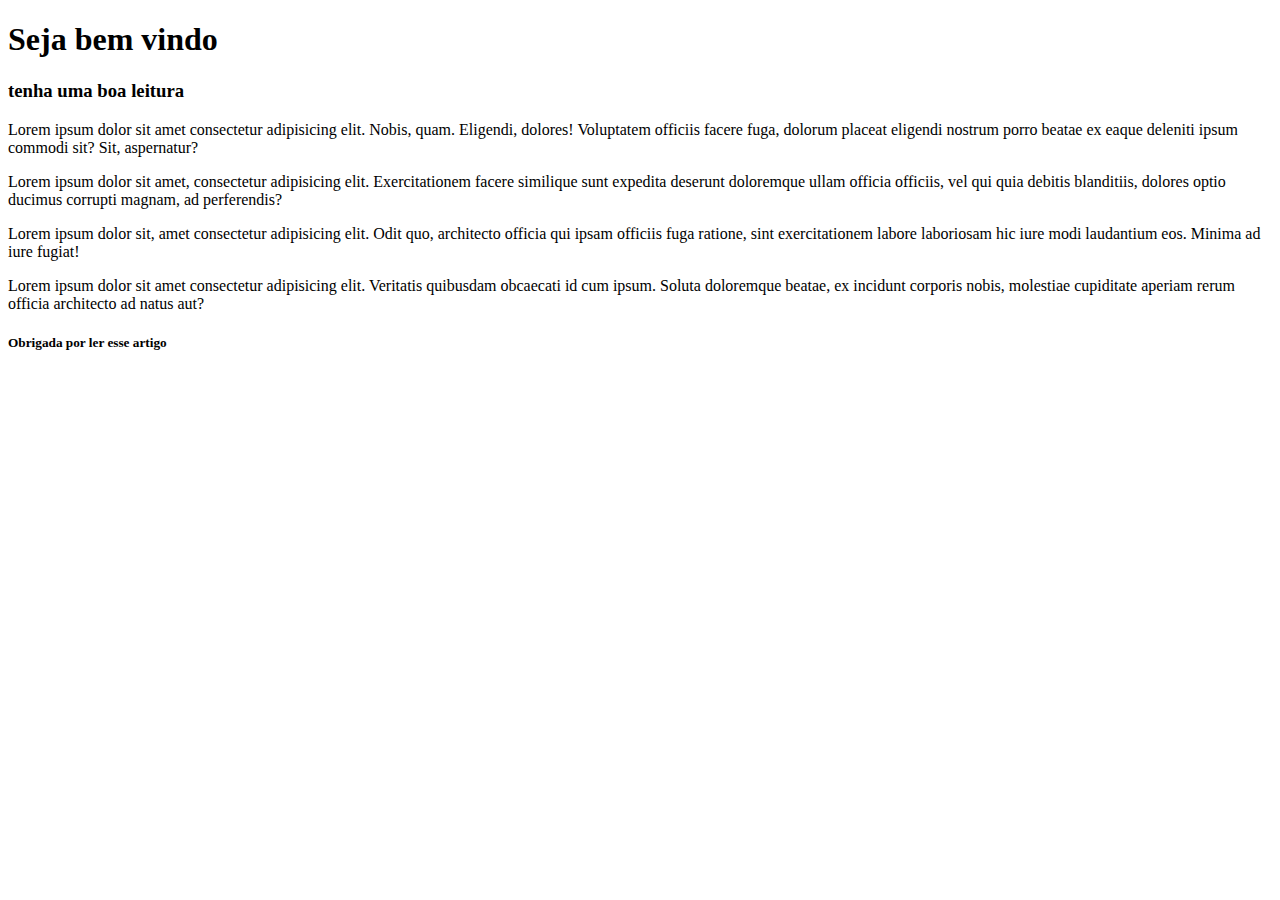
<file: 1- HTML/AULA 3/index.html>
<!DOCTYPE html>
<hmtl>
    <head>
        <title>Aula - Indentação</title>
    </head>
    <body>
        <section>
            <header>
                <h1>Seja bem vindo</h1>
                <h3>tenha uma boa leitura</h3>
            </header>
                <article>
                     <p>Lorem ipsum dolor sit amet consectetur adipisicing elit. Nobis, quam. Eligendi, dolores! Voluptatem officiis facere fuga, dolorum placeat eligendi nostrum porro beatae ex eaque deleniti ipsum commodi sit? Sit, aspernatur?
                     </p>
                     <p>Lorem ipsum dolor sit amet, consectetur adipisicing elit. Exercitationem facere similique sunt expedita deserunt doloremque ullam officia officiis, vel qui quia debitis blanditiis, dolores optio ducimus corrupti magnam, ad perferendis?

                     </p>
                     <p> Lorem ipsum dolor sit, amet consectetur adipisicing elit. Odit quo, architecto officia qui ipsam officiis fuga ratione, sint exercitationem labore laboriosam hic iure modi laudantium eos. Minima ad iure fugiat!

                     </p>
                     <p> Lorem ipsum dolor sit amet consectetur adipisicing elit. Veritatis quibusdam obcaecati id cum ipsum. Soluta doloremque beatae, ex incidunt corporis nobis, molestiae cupiditate aperiam rerum officia architecto ad natus aut?
                     </p>
                </article>
             <footer>
                <h5>Obrigada por ler esse artigo</h5>
            </footer>
        </section>
    </body>
</hmtl>
</file>
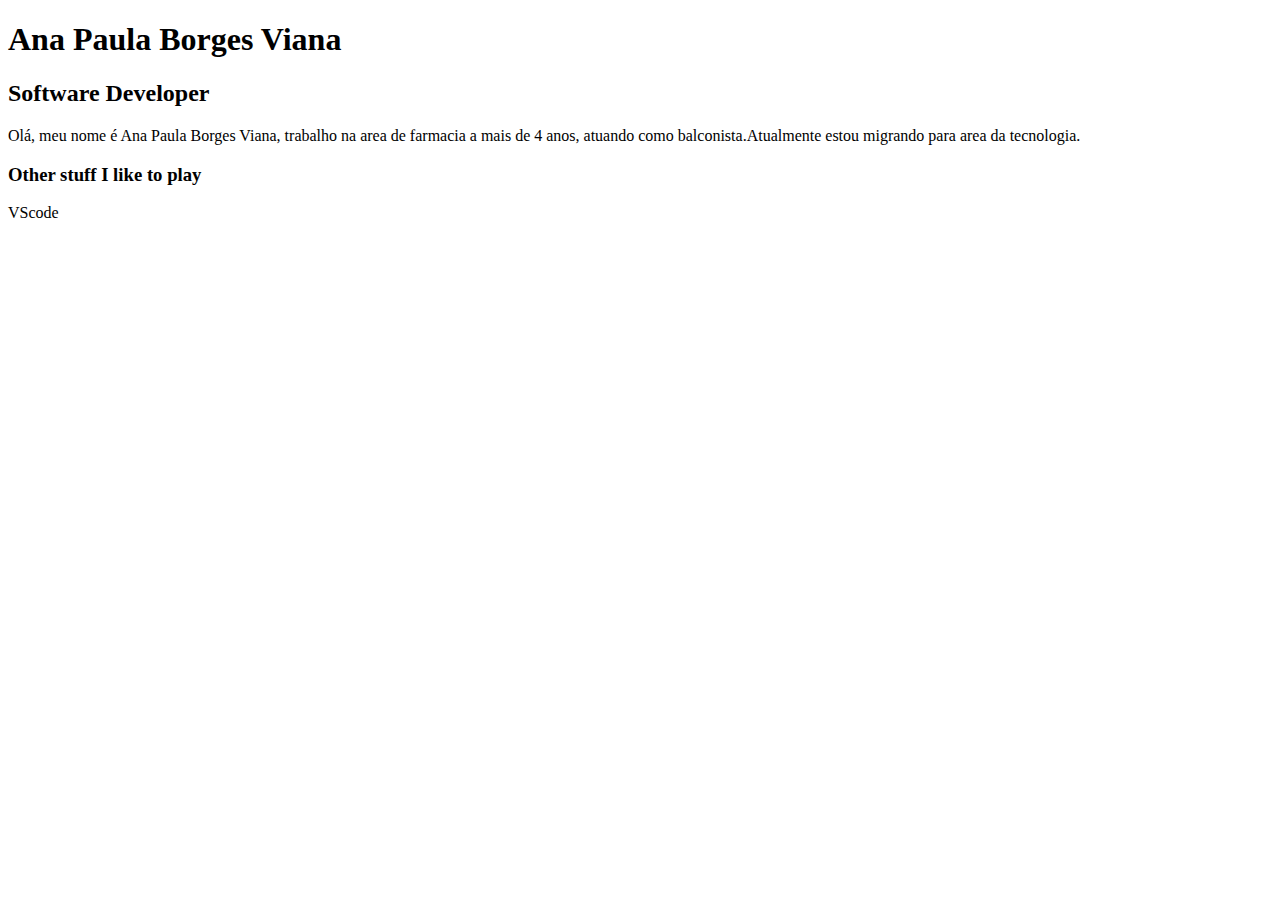
<file: 1- HTML/AULA 4/index.html>
<!DOCTYPE html>
<html lang="pt">
<head>
    <meta charset="UTF-8">
    <meta name="viewport" content="width=device-width, initial-scale=1.0">
    <title>Ana Paula Borges Viana</title>
</head>
<body>
    <h1>Ana Paula Borges Viana</h1>
    <h2>Software Developer</h2>
    <p>Olá, meu nome é Ana Paula Borges Viana, trabalho na area de farmacia a mais de 4 anos, atuando como balconista.Atualmente estou migrando para area da tecnologia.
    </p>
    <h3>Other stuff I like to play</h3>
    <p>VScode</p>

</body>
</html>
</file>
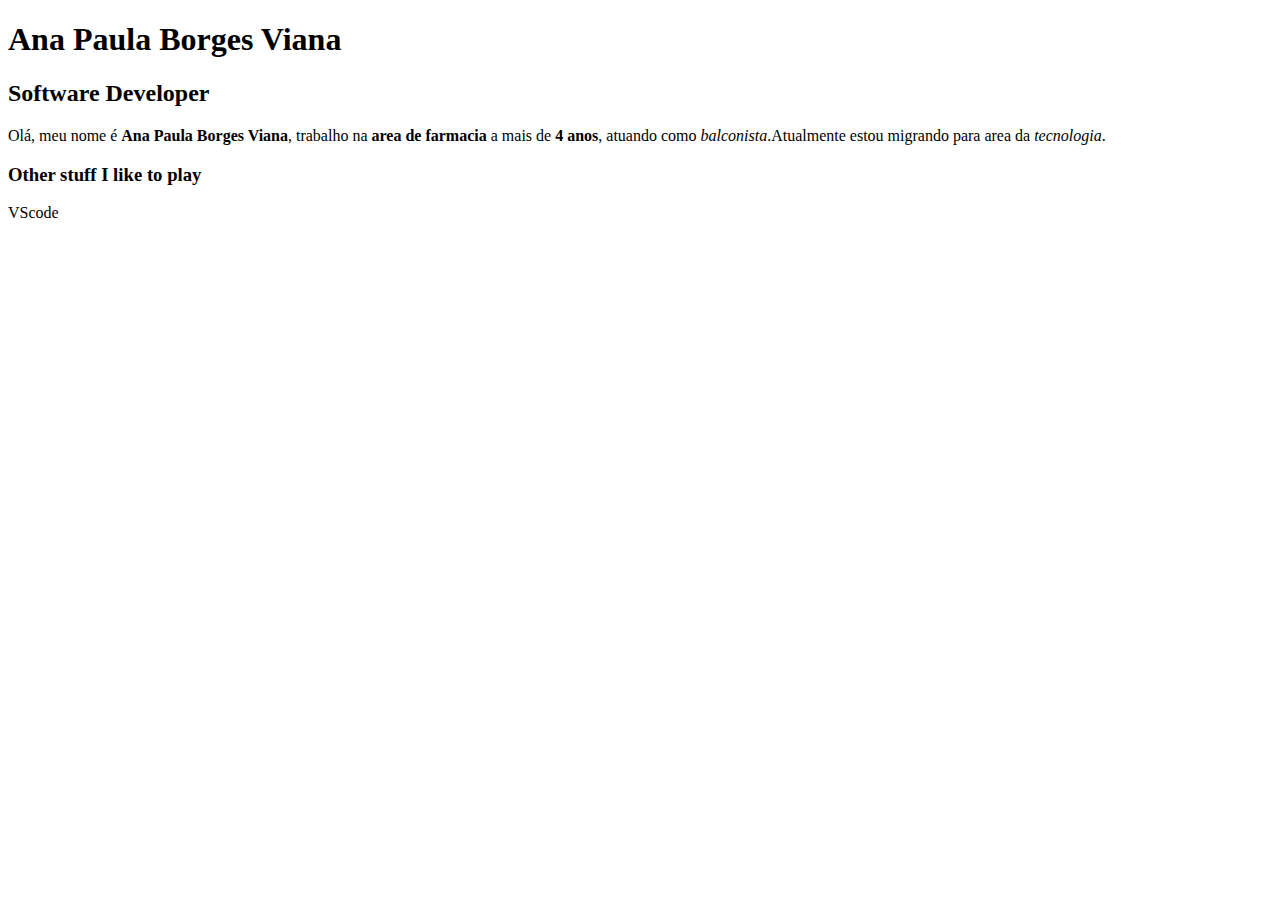
<file: 1- HTML/AULA 5/index.html>
<!DOCTYPE html>
<html lang="pt">
<head>
    <meta charset="UTF-8">
    <meta name="viewport" content="width=device-width, initial-scale=1.0">
    <title>Ana Paula Borges Viana</title>
</head>
<body>
    <h1>Ana Paula Borges Viana</h1>
    <h2>Software Developer</h2>
    <p>Olá, meu nome é <strong>Ana Paula Borges Viana</strong>, trabalho na <strong>area de farmacia</strong> a mais de <b>4 anos</b>, atuando como <i>balconista</i>.Atualmente estou migrando para area da <em>tecnologia</em>.
    </p>
    <h3>Other stuff I like to play</h3>
    <p>VScode</p>

</body>
</html>
</file>
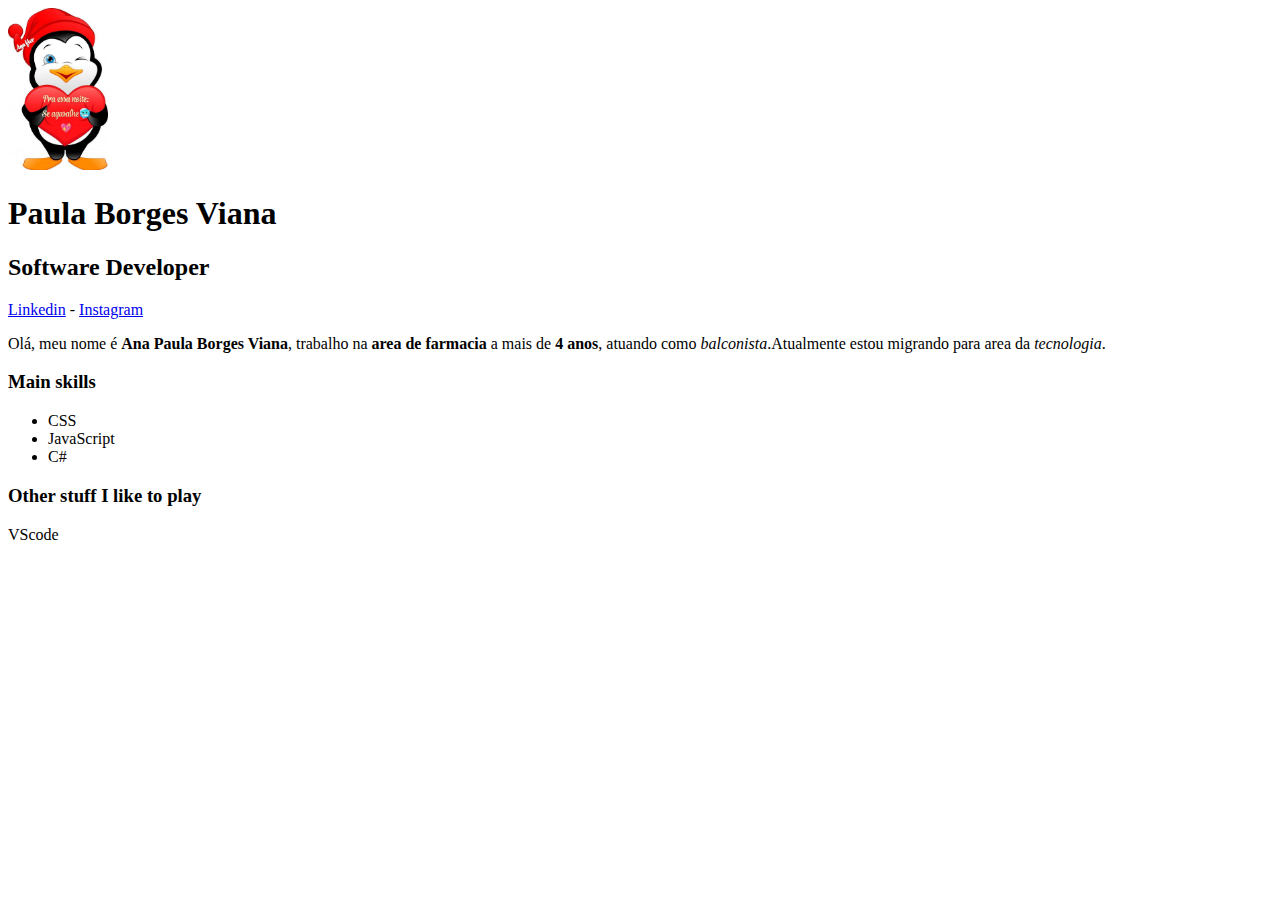
<file: 1- HTML/AULA 6/index.html>
<!DOCTYPE html>
<html lang="pt">
<head>
    <meta charset="UTF-8">
    <meta name="viewport" content="width=device-width, initial-scale=1.0">
    <title>Ana Paula Borges Viana</title>
</head>
<body>

<img src="IMG-20220519-WA0240.jpg" width="100" alt="Foto: Penguim">

<h1> Paula Borges Viana</h1>
<h2>Software Developer</h2>

<a href="http://www.linkedin.com" target="_blank">Linkedin</a>
    -
 <a href="http://www.instagram.com" target="blank">Instagram</a>
            
 <p>Olá, meu nome é <strong>Ana Paula Borges Viana</strong>, trabalho na <strong>area de farmacia</strong> a mais de <b>4 anos</b>, atuando como <i>balconista</i>.Atualmente estou migrando para area da <em>tecnologia</em>.
 </p>

 <h3>Main skills</h3>
 <ul>
    <li>CSS</li>
    <li>JavaScript</li>
    <li>C#</li>
    
 </ul>

 <h3>Other stuff I like to play</h3>
 <p>VScode</p>

</body>
</html>
</file>
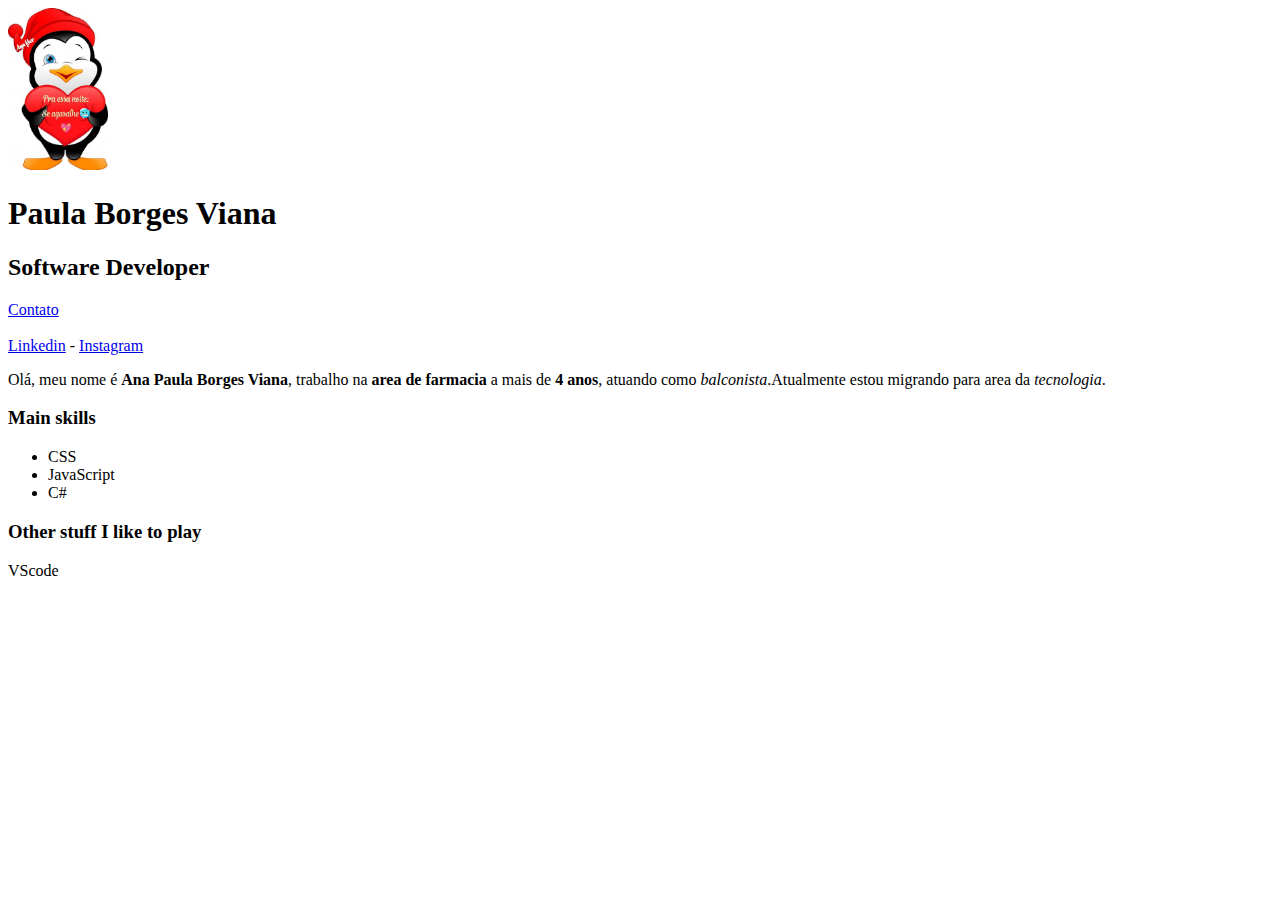
<file: 1- HTML/AULA 7/index.html>
<!DOCTYPE html>
<html lang="pt">
<head>
    <meta charset="UTF-8">
    <meta name="viewport" content="width=device-width, initial-scale=1.0">
    <title>Ana Paula Borges Viana</title>
</head>
<body>

<img src="IMG-20220519-WA0240.jpg" width="100" alt="Foto: Penguim">

<h1> Paula Borges Viana</h1>
<h2>Software Developer</h2>

<a href="contato.html">Contato</a>

<br></br>

<a href="http://www.linkedin.com" target="_blank">Linkedin</a>
    -
 <a href="http://www.instagram.com" target="blank">Instagram</a>
            
 <p>Olá, meu nome é <strong>Ana Paula Borges Viana</strong>, trabalho na <strong>area de farmacia</strong> a mais de <b>4 anos</b>, atuando como <i>balconista</i>.Atualmente estou migrando para area da <em>tecnologia</em>.
 </p>

 <h3>Main skills</h3>
 <ul>
    <li>CSS</li>
    <li>JavaScript</li>
    <li>C#</li>
    
 </ul>

 <h3>Other stuff I like to play</h3>
 <p>VScode</p>

</body>
</html>
</file>
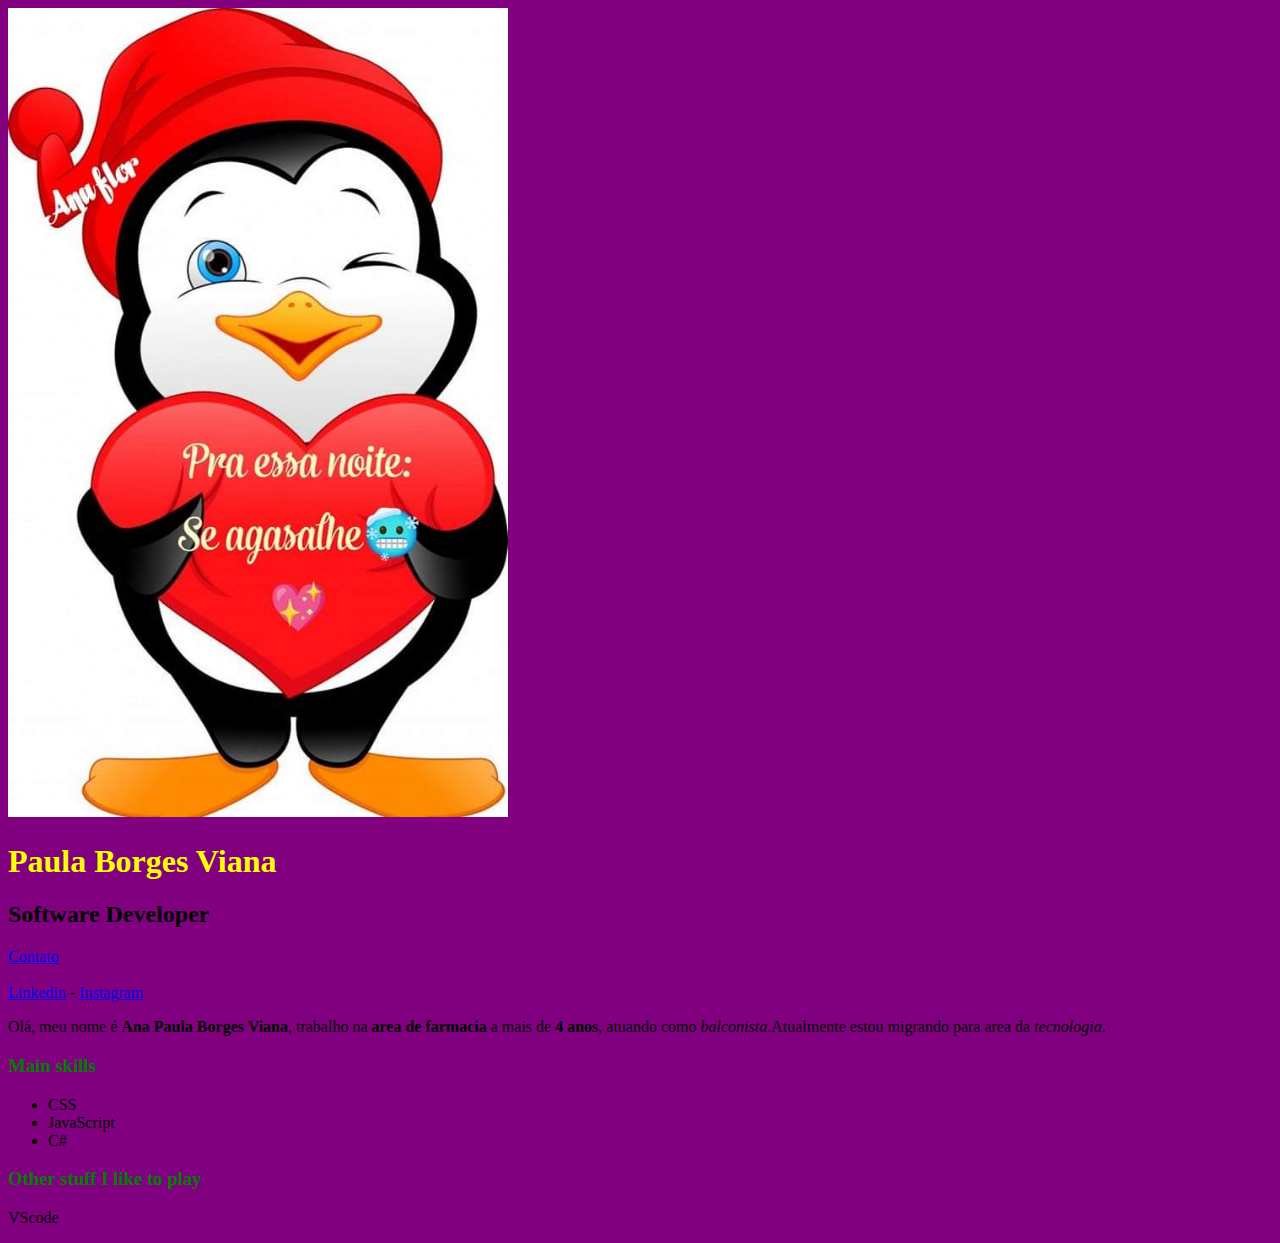
<file: 2- CSS/AULA 1/index.html>
<!DOCTYPE html>
<html lang="pt">
<head>
    <meta charset="UTF-8">
    <meta name="viewport" content="width=device-width, initial-scale=1.0">
    <title>Ana Paula Borges Viana</title>

    <link rel="stylesheet" href="style.css">
</head>
<body>

<img src="IMG-20220519-WA0240.jpg" alt="Foto: Penguim" class="foto-principal">

<h1 id="titulo-principal"> Paula Borges Viana</h1>
<h2>Software Developer</h2>

<a href="contato.html">Contato</a>

<br></br>

<a href="http://www.linkedin.com" target="_blank">Linkedin</a>
    -
 <a href="http://www.instagram.com" target="blank">Instagram</a>
            
 <p>Olá, meu nome é <strong>Ana Paula Borges Viana</strong>, trabalho na <strong>area de farmacia</strong> a mais de <b>4 anos</b>, atuando como <i>balconista</i>.Atualmente estou migrando para area da <em>tecnologia</em>.
 </p>

 <h3 class="verde">Main skills</h3>
 <ul>
    <li>CSS</li>
    <li>JavaScript</li>
    <li>C#</li>
    
 </ul>

 <h3>Other stuff I like to play</h3>
 <p>VScode</p>

</body>
</html>
</file>
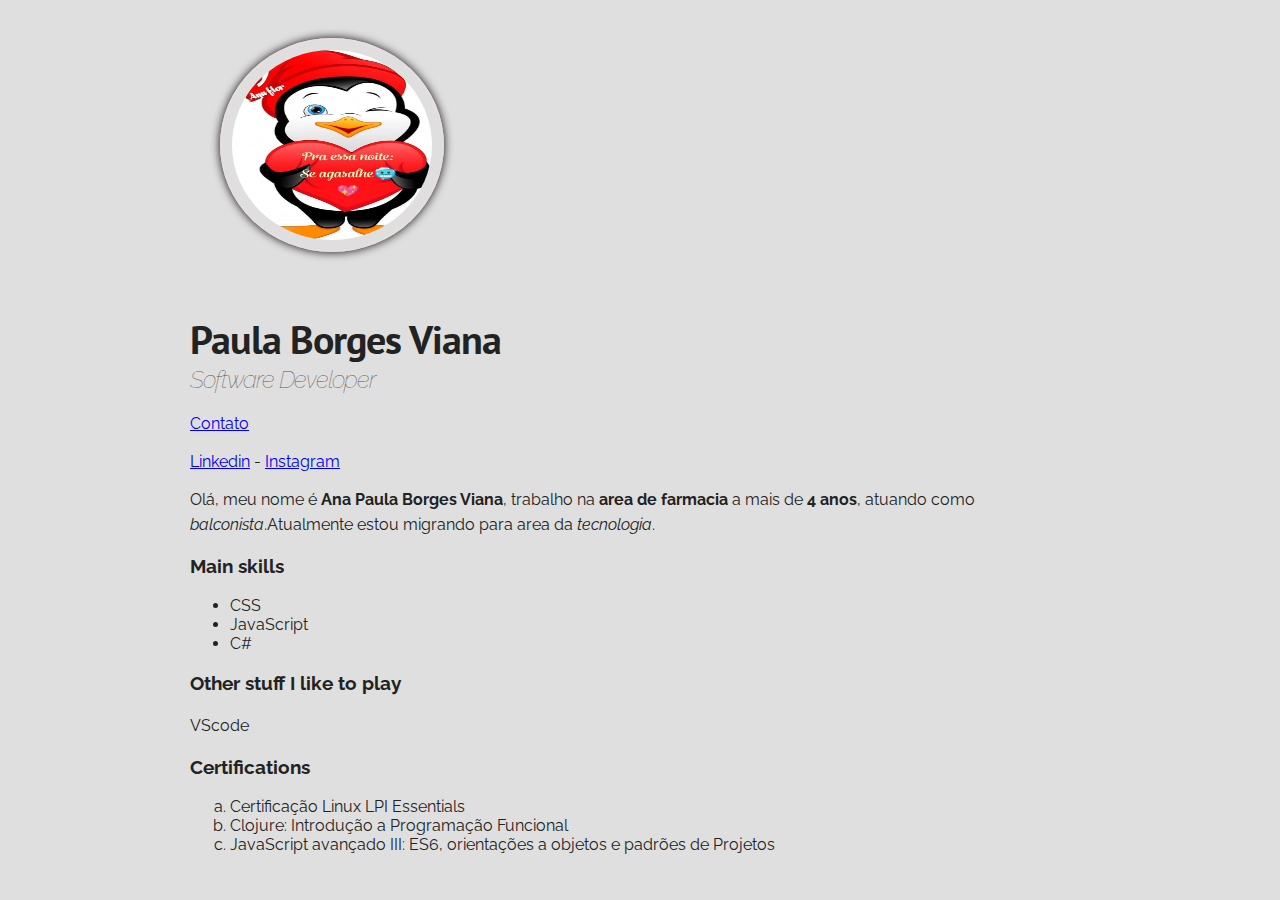
<file: 2- CSS/AULA 10/index.html>
<!DOCTYPE html>
<html lang="pt">
<head>
    <meta charset="UTF-8">
    <meta name="viewport" content="width=device-width, initial-scale=1.0">
    <title>Ana Paula Borges Viana</title>

    <link rel="preconnect" href="https://fonts.googleapis.com">
    <link rel="preconnect" href="https://fonts.gstatic.com" crossorigin>
    <link href="https://fonts.googleapis.com/css2?family=PT+Sans&family=Raleway:ital,wght@0,100..900;1,100..900&display=swap" rel="stylesheet">
    <link rel="stylesheet" href="style.css">
</head>
<body>

    <div class="container">
<img src="IMG-20220519-WA0240.jpg" alt="Foto: Penguim" class="foto-principal">

        <h1>Paula Borges Viana</h1>
        <h2>Software Developer</h2>

        <a href="contato.html">Contato</a>

        <br></br>

        <a href="http://www.linkedin.com" target="_blank">Linkedin</a>
            -
        <a href="http://www.instagram.com" target="blank">Instagram</a>
                    
        <p>Olá, meu nome é <strong>Ana Paula Borges Viana</strong>, trabalho na <strong>area de farmacia</strong> a mais de <b>4 anos</b>, atuando como <i>balconista</i>.Atualmente estou migrando para area da <em>tecnologia</em>.
        </p>

        <h3 class="verde">Main skills</h3>
        <ul>
            <li>CSS</li>
            <li>JavaScript</li>
            <li>C#</li>
            
        </ul>

        <h3>Other stuff I like to play</h3>
        <p>VScode</p>
        
        <h3>Certifications</h3>
        <ol type="a">
            <li>Certificação Linux LPI Essentials</li>
            <Li>Clojure: Introdução a Programação Funcional</Li>
            <li>JavaScript avançado III: ES6, orientações a objetos e padrões de Projetos</li>
        </ol>
    </div>

</body>
</html>
</file>
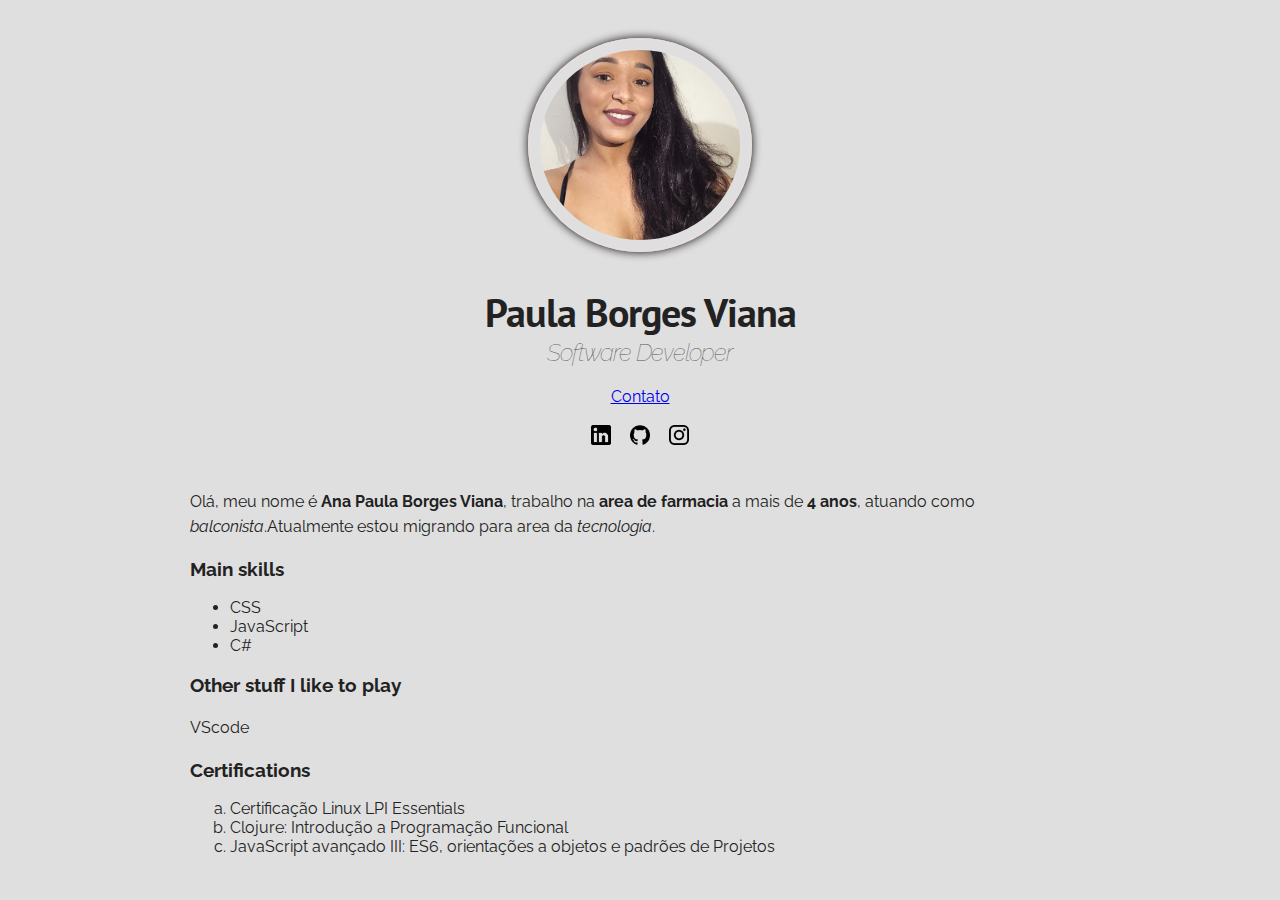
<file: 2- CSS/AULA 11/index.html>
<!DOCTYPE html>
<html lang="pt">
<head>
    <meta charset="UTF-8">
    <meta name="viewport" content="width=device-width, initial-scale=1.0">
    <title>Ana Paula Borges Viana</title>

    <link rel="preconnect" href="https://fonts.googleapis.com">
    <link rel="preconnect" href="https://fonts.gstatic.com" crossorigin>
    <link href="https://fonts.googleapis.com/css2?family=PT+Sans&family=Raleway:ital,wght@0,100..900;1,100..900&display=swap" rel="stylesheet">
    <link rel="stylesheet" href="style.css">
</head>
<body>

    <div class="container">
        <div class="profile">
            <img src="FOTO PERFIL ANA.png" alt="Foto: Ana Paula Borges" class="foto-principal">

            <h1>Paula Borges Viana</h1>
            <h2>Software Developer</h2>

            <a href="contato.html">Contato</a>

            <br></br>

            <a href="http://www.linkedin.com" target="_blank" class="social-links">
                <img src="logo-linkedin.png" alt="Linkedin" class="social-icons">
            </a>
            <a href="http://www.github.com" target="_blank" class="social-links">
                <img src="logo-github.png" alt="Github" class="social-icons github">
            </a>    
            <a href="http://www.instagram.com" target="blank" class="social-links">
                <img src="logo-instagram.png" alt="Instagram" class="social-icons">
            </a>
        </div>   

        <p>
            Olá, meu nome é <strong>Ana Paula Borges Viana</strong>, trabalho na <strong>area de farmacia</strong> a mais de <b>4 anos</b>, atuando como <i>balconista</i>.Atualmente estou migrando para area da <em>tecnologia</em>.
        </p>

        <h3>Main skills</h3>
        <ul>
            <li>CSS</li>
            <li>JavaScript</li>
            <li>C#</li>
            
        </ul>

        <h3>Other stuff I like to play</h3>
        <p>VScode</p>
        
        <h3>Certifications</h3>
        <ol type="a">
            <li>Certificação Linux LPI Essentials</li>
            <Li>Clojure: Introdução a Programação Funcional</Li>
            <li>JavaScript avançado III: ES6, orientações a objetos e padrões de Projetos</li>
        </ol>
    </div>

</body>
</html>
</file>
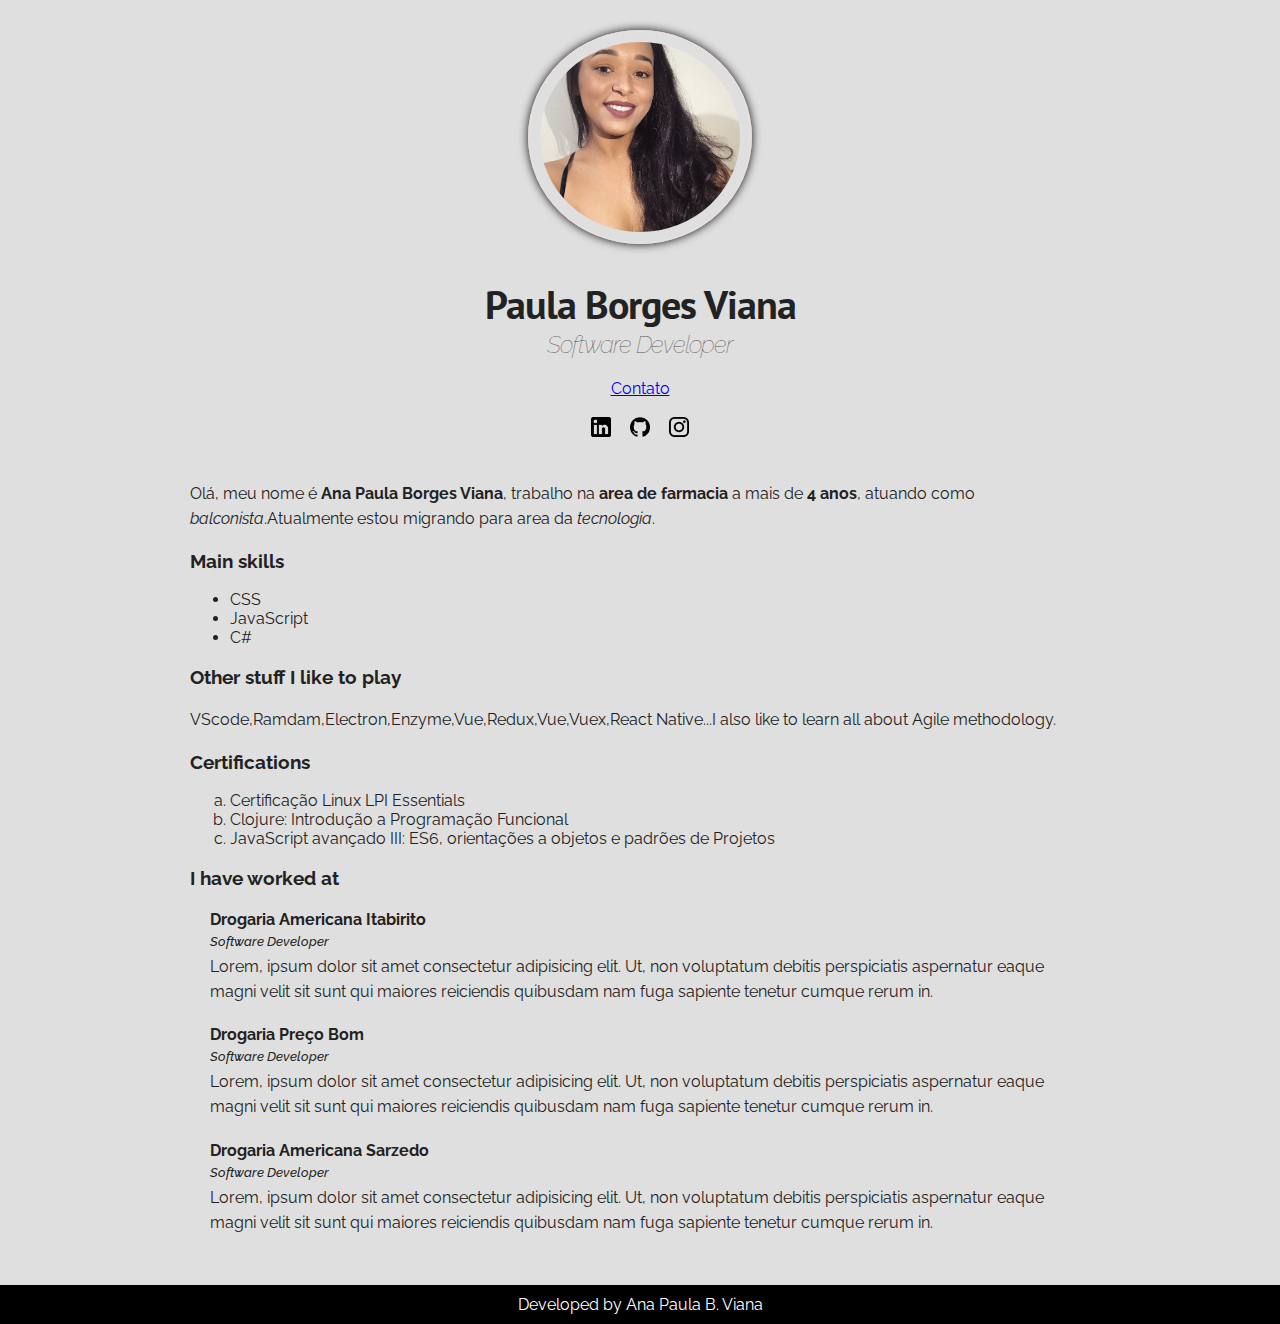
<file: 2- CSS/AULA 12/index.html>
<!DOCTYPE html>
<html lang="pt">
<head>
    <meta charset="UTF-8">
    <meta name="viewport" content="width=device-width, initial-scale=1.0">
    <title>Ana Paula Borges Viana</title>

    <link rel="preconnect" href="https://fonts.googleapis.com">
    <link rel="preconnect" href="https://fonts.gstatic.com" crossorigin>
    <link href="https://fonts.googleapis.com/css2?family=PT+Sans&family=Raleway:ital,wght@0,100..900;1,100..900&display=swap" rel="stylesheet">
    <link rel="stylesheet" href="style.css">
</head>
<body>

    <div class="container">
        <div class="profile">
            <img src="FOTO PERFIL ANA.png" alt="Foto: Ana Paula Borges" class="foto-principal">

            <h1>Paula Borges Viana</h1>
            <h2>Software Developer</h2>

            <a href="contato.html">Contato</a>

            <br></br>

            <a href="http://www.linkedin.com" target="_blank" class="social-links">
                <img src="logo-linkedin.png" alt="Linkedin" class="social-icons">
            </a>
            <a href="http://www.github.com" target="_blank" class="social-links">
                <img src="logo-github.png" alt="Github" class="social-icons github">
            </a>    
            <a href="http://www.instagram.com" target="blank" class="social-links">
                <img src="logo-instagram.png" alt="Instagram" class="social-icons">
            </a>
        </div>   

        <p>
            Olá, meu nome é <strong>Ana Paula Borges Viana</strong>, trabalho na <strong>area de farmacia</strong> a mais de <b>4 anos</b>, atuando como <i>balconista</i>.Atualmente estou migrando para area da <em>tecnologia</em>.
        </p>

        <h3>Main skills</h3>
        <ul>
            <li>CSS</li>
            <li>JavaScript</li>
            <li>C#</li>
            
        </ul>

        <h3>Other stuff I like to play</h3>
        <p>VScode,Ramdam,Electron,Enzyme,Vue,Redux,Vue,Vuex,React Native...I also like to learn all about Agile methodology.</p>
    
        
        <h3>Certifications</h3>
        <ol type="a">
            <li>Certificação Linux LPI Essentials</li>
            <Li>Clojure: Introdução a Programação Funcional</Li>
            <li>JavaScript avançado III: ES6, orientações a objetos e padrões de Projetos</li>
         </ol>
        <h3>I have worked at</h3>
        <ul class="jobs-list">
            <li>
              <h4>Drogaria Americana Itabirito</h4>
               <h5>Software Developer</h5>
                 <p>Lorem, ipsum dolor sit amet consectetur adipisicing elit. Ut, non voluptatum debitis perspiciatis aspernatur eaque magni velit sit sunt qui maiores reiciendis quibusdam nam fuga sapiente tenetur cumque rerum in.</p>
            </li>
            <li>
                <h4>Drogaria Preço Bom</h4>
                 <h5>Software Developer</h5>
                   <p>Lorem, ipsum dolor sit amet consectetur adipisicing elit. Ut, non voluptatum debitis perspiciatis aspernatur eaque magni velit sit sunt qui maiores reiciendis quibusdam nam fuga sapiente tenetur cumque rerum in.</p>
              </li>
              <li>
                <h4>Drogaria Americana Sarzedo</h4>
                 <h5>Software Developer</h5>
                   <p>Lorem, ipsum dolor sit amet consectetur adipisicing elit. Ut, non voluptatum debitis perspiciatis aspernatur eaque magni velit sit sunt qui maiores reiciendis quibusdam nam fuga sapiente tenetur cumque rerum in.</p>
              </li>
        </ul>
    </div>

    <div class="footer">
        Developed by Ana Paula B. Viana
 </div>

</body>
</html>
</file>
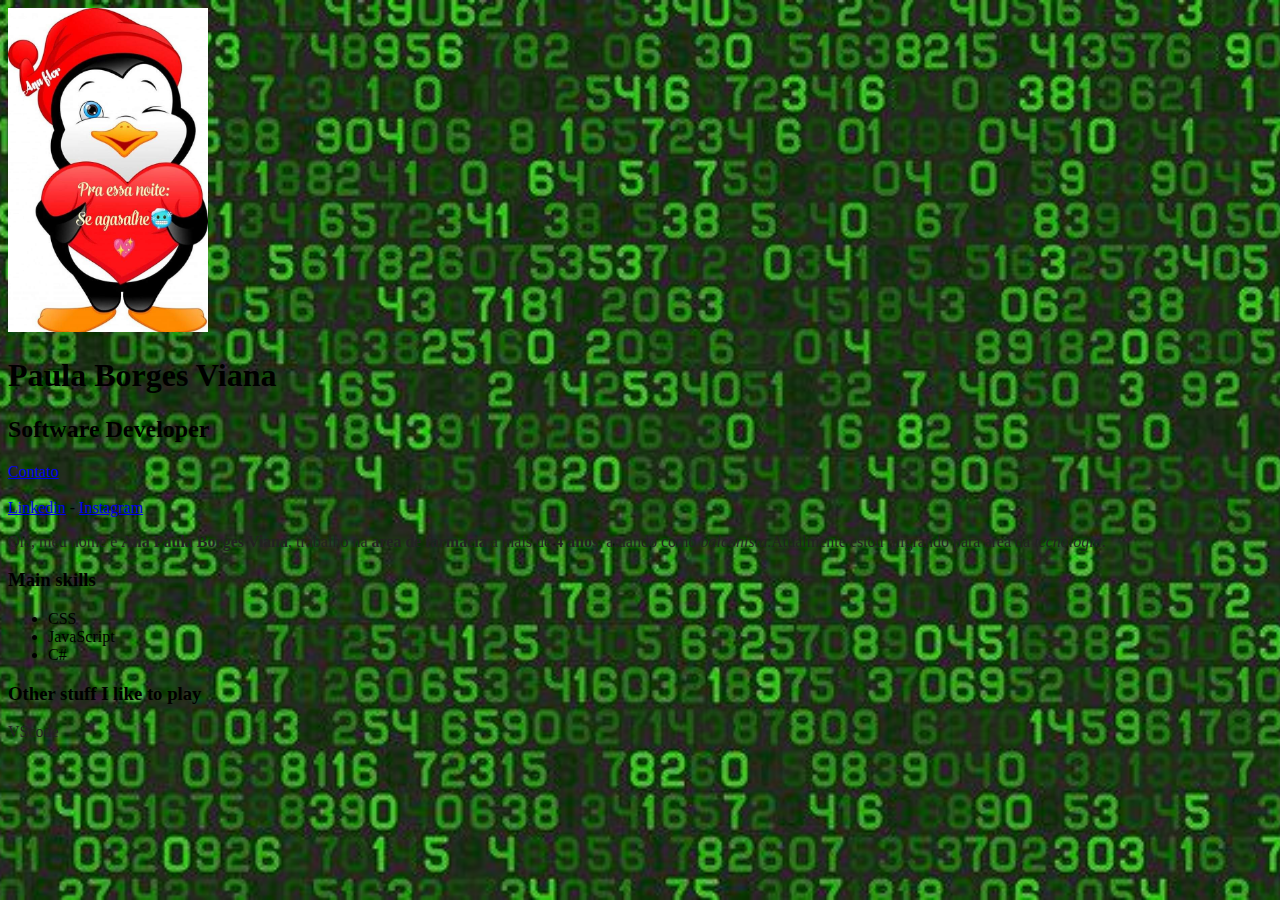
<file: 2- CSS/AULA 3/index.html>
<!DOCTYPE html>
<html lang="pt">
<head>
    <meta charset="UTF-8">
    <meta name="viewport" content="width=device-width, initial-scale=1.0">
    <title>Ana Paula Borges Viana</title>

    <link rel="stylesheet" href="style.css">
</head>
<body>

<img src="IMG-20220519-WA0240.jpg" width=200 alt="Foto: Penguim" class="foto-principal">

<h1 id="titulo-principal"> Paula Borges Viana</h1>
<h2>Software Developer</h2>

<a href="contato.html">Contato</a>

<br></br>

<a href="http://www.linkedin.com" target="_blank">Linkedin</a>
    -
 <a href="http://www.instagram.com" target="blank">Instagram</a>
            
 <p>Olá, meu nome é <strong>Ana Paula Borges Viana</strong>, trabalho na <strong>area de farmacia</strong> a mais de <b>4 anos</b>, atuando como <i>balconista</i>.Atualmente estou migrando para area da <em>tecnologia</em>.
 </p>

 <h3 class="verde">Main skills</h3>
 <ul>
    <li>CSS</li>
    <li>JavaScript</li>
    <li>C#</li>
    
 </ul>

 <h3>Other stuff I like to play</h3>
 <p>VScode</p>

</body>
</html>
</file>
<file: 2- CSS/AULA 1/style.css>
body{ 
    background: purple
}

h3 {
    color:green;
}

.foto-principal {
    width: 500px;
}

#titulo-principal {
    color:yellow
}
</file>
<file: 2- CSS/AULA 10/style.css>
body{ 
    background: #dfdfdf;
    font-family: "Raleway", sans-serif;
    color: #222
}

.container {
    width: 900px;
    margin: 0 auto;
}

.foto-principal {
    width: 200px;
    border: 2px solid #e7dede; /*shorthand*/
    border-radius: 100% 100%;
    margin: 30px;
    padding: 10px; 
    height: 190px;
    box-shadow: 0px 0px 10px #0a0909; 
}

h1 {
    margin-bottom: 0;
    letter-spacing: -1px;
    font-family: "PT Sans", sans-serif;
    font-size: 40px;
}

h2{
    margin-top: 0;
    font-style: italic;
    color: #575050;
    font-weight: 100;
    letter-spacing: -1px;
}

p {
    line-height: 25px;
}

/*.caixa{

    background-color: blueviolet;
    width: 100px;
    height: 100px;
    border: 10px solid red;
    border-radius: 10px;
    margin: 0 auto;

}*/
</file>
<file: 2- CSS/AULA 11/style.css>
body{ 
    background: #dfdfdf;
    font-family: "Raleway", sans-serif;
    color: #222
}

.container {
    width: 900px;
    margin: 0 auto;
}

.profile {
    text-align: center;
    margin-bottom: 40px;

}

.foto-principal {
    width: 200px;
    border: 2px solid #e7dede; /*shorthand*/
    border-radius: 100% 100%;
    margin: 30px 30px 0;
    padding: 10px; 
    height: 190px;
    box-shadow: 0px 0px 10px #0a0909; 
}

h1 {
    margin-top: 30px;
    margin-bottom: 0;
    letter-spacing: -1px;
    font-family: "PT Sans", sans-serif;
    font-size: 40px;
}

h2{
    margin-top: 0;
    font-style: italic;
    color: #575050;
    font-weight: 100;
    letter-spacing: -1px;
}

p {
    line-height: 25px;
}

/*.caixa{

    background-color: blueviolet;
    width: 100px;
    height: 100px;
    border: 10px solid red;
    border-radius: 10px;
    margin: 0 auto;

}*/
.social-links{
    text-decoration: none;
}

.social-icons {
    width: 20px;
}

.github {
    margin: 0 15px 0 15px;

}
</file>
<file: 2- CSS/AULA 12/style.css>
body{ 
    background: #dfdfdf;
    font-family: "Raleway", sans-serif;
    color: #222;
    margin: 0;
}

.container {
    width: 900px;
    margin: 0 auto;
}

.profile {
    text-align: center;
    margin-bottom: 40px;

}

.foto-principal {
    width: 200px;
    border: 2px solid #e7dede; /*shorthand*/
    border-radius: 100% 100%;
    margin: 30px 30px 0;
    padding: 10px; 
    height: 190px;
    box-shadow: 0px 0px 10px #0a0909; 
}

h1 {
    margin-top: 30px;
    margin-bottom: 0;
    letter-spacing: -1px;
    font-family: "PT Sans", sans-serif;
    font-size: 40px;
}

h2{
    margin-top: 0;
    font-style: italic;
    color: #575050;
    font-weight: 100;
    letter-spacing: -1px;
}

h4 {
    margin-bottom: 5px;
}
h5 {
    margin-top: 0;
    margin-bottom: 5px;
    font-weight: 500;
    font-style: italic;
    
}

p {
    line-height: 25px;
    margin-top: 0;
}

/*.caixa{

    background-color: blueviolet;
    width: 100px;
    height: 100px;
    border: 10px solid red;
    border-radius: 10px;
    margin: 0 auto;

}*/
.social-links{
    text-decoration: none;
}

.social-icons {
    width: 20px;
}

.github {
    margin: 0 15px 0 15px;

}

.jobs-list {
    list-style: none;
    padding-left: 20px;

}
.footer {
    background: black;
    margin-top: 50px;
    color: white;
    text-align: center;
    padding: 10px 0;
}
</file>
<file: 2- CSS/AULA 3/style.css>
body{ 
    background-image: url(background.jpg);
    background-repeat: no-repeat;
   /* background-position: 100% 10%;*/
   background-position: center center;
   background-size: cover;
   background-attachment: fixed;
}

p {
    color: #222
}
</file>
